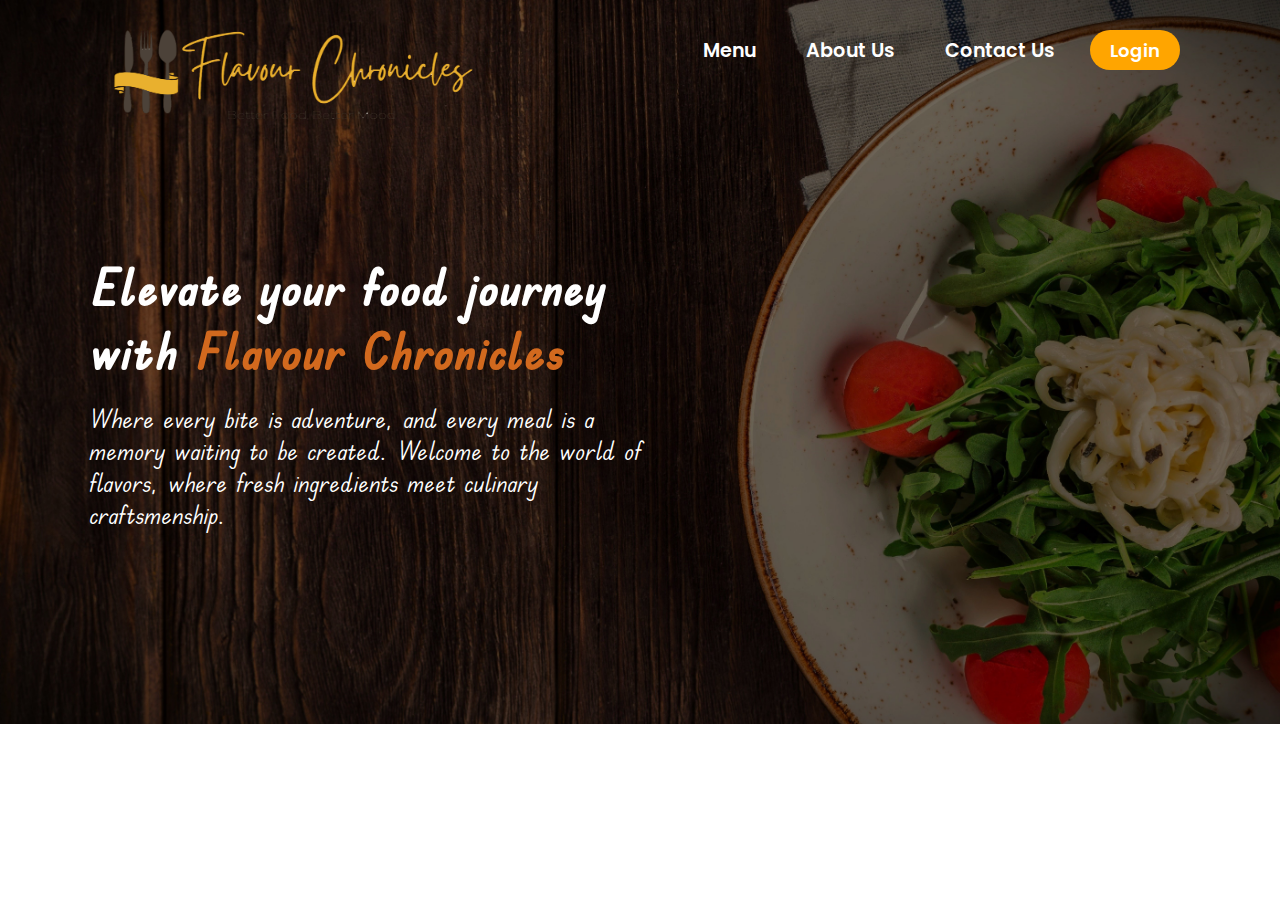
<file: index.html>
<!DOCTYPE html>
<html lang="en">

<head>
    <meta charset="UTF-8">
    <meta name="viewport" content="width=device-width, initial-scale=1.0">
    <title>Flavour Chronicles</title>
    <link rel="stylesheet" href="style.css">
    <link href='https://unpkg.com/boxicons@2.1.4/css/boxicons.min.css' rel='stylesheet'>

</head>

<body>
    <div class="header">
        <img src="logo.png" alt="">
        <div class="header-options">
            <a href="menu.html">Menu</a>
            <a href="about.html">About Us</a>
            <a href="contactus.html">Contact Us</a>
            <div class="ldiv">
            <a href="login.html">
            <button id="login">Login</button>
        </a>
        </div>
        </div>
    </div>
    <div class="quote">
        <h1>
            Elevate your food journey with
            <span style="color:chocolate">Flavour Chronicles</span>

            <p class="para">
                Where every bite is adventure, and every meal is a memory waiting to be created. Welcome to the
                world of
                flavors, where fresh ingredients meet culinary craftsmenship.
        </h1>


</body>

</html>
</file>
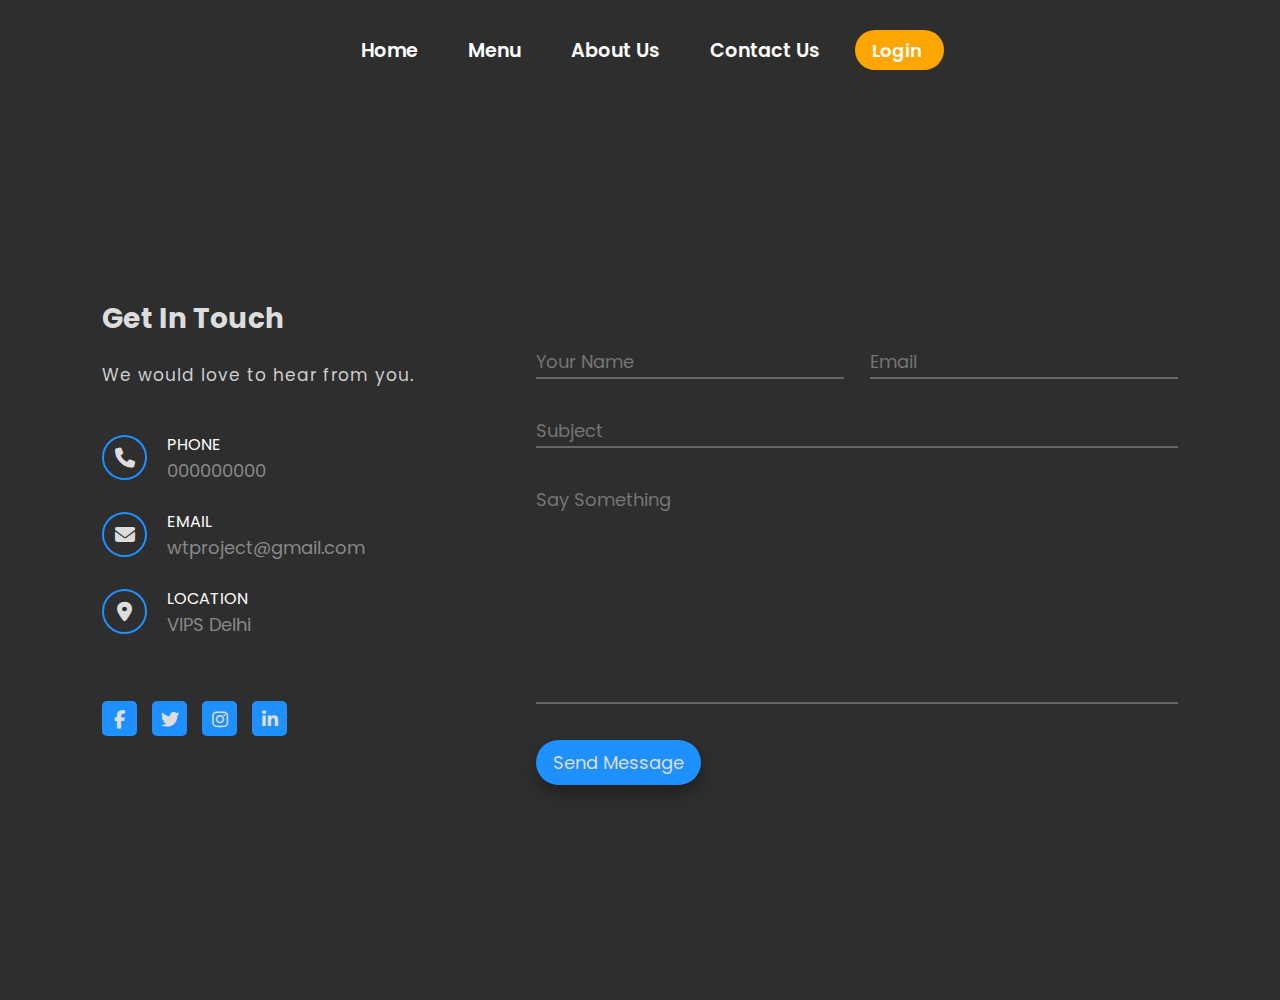
<file: contactus.html>
<!DOCTYPE html>
<html>
<head>

	<style>*{
		margin: 0;
		padding: 0;
		box-sizing: border-box;
		font-family: 'Poppins', sans-serif;
	}
	.header{
    display: flex;
    justify-content: center;
    align-items: center;
    height: 100px;
	width: 100%;
    padding: 0 100px;
    font-size: larger;

}

.header a{
    padding: 0 25px;
    border-radius: 15px; 
    text-decoration: none;
    color: white;
    font-weight: 600;
}
.header a:hover{
    border: 2px solid white;
    border-radius: 15px;
    background-color: white;
    color: black;
    transition: all 0.2s ease;
}
.header-options{
    display: flex;
    align-items: center;
}
#login{
    display: flex;
    align-items: center;
    justify-content: center ;
    gap: 5px;
    color: white;
    border: none;
    background-color: orange;
    width: 7vw;
    font-weight: 600;
    cursor: pointer;
    font-size: large;
    height: 40px;
    margin-left: 10px;
    border-radius: 20px;
    transition: all 0.2s ease;
}
	body{
		width: 100%;
		min-height: 100vh;
		background-color: #2e2e2e;
		color: white;
	}
	.container{
		width: 100%;
		min-height: 100vh;
		display: flex;
		justify-content: center;
		align-items: center;
		padding: 30px 8%;
	}
	.container .row{
		display: flex;
		justify-content: space-between;
		width: 100%;
		max-width: 1100px;
	}
	.row section.col{
		display: flex;
		flex-direction: column;
	}
	.row section.left{
		flex-basis: 35%;
		min-width: 320px;
		margin-right: 60px;
	}
	.row section.right{
		flex-basis: 60%;
	}
	section.left .contactTitle h2{
		position: relative;
		font-size: 28px;
		color: #ddd;
		display: inline-block;
		margin-bottom: 25px;
	}
	
	section.left .contactTitle p{
		font-size: 17px;
		color: #ccc;
		letter-spacing: 1px;
		line-height: 1.2;
		padding-bottom: 22px;
	}
	section.left .contactInfo{
		margin-bottom: 16px;
	}
	.contactInfo .iconGroup{
		display: flex;
		align-items: center;
		margin: 25px 0px;
	}
	.iconGroup .icon{
		width: 45px;
		height: 45px;
		border: 2px solid dodgerblue;
		border-radius: 50%;
		margin-right: 20px;
		position: relative;
	}
	.iconGroup .icon i{
		font-size: 20px;
		color: #ddd;
		position: absolute;
		top: 50%;
		left: 50%;
		transform: translate(-50%, -50%);
	}
	.details {
		display: block;
		color: #888;
		font-size: 18px;
	}
	.uppercase{
		text-transform: uppercase;
		color: #ffffff;
	}
	section.left .socialMedia{
		display: flex;
		justify-content: flex-start;
		align-items: center;
		flex-wrap: wrap;
		margin: 22px 0px 20px;
	}
	.socialMedia a{
		width: 35px;
		height: 35px;
		text-decoration: none;
		text-align: center;
		margin-right: 15px;
		border-radius: 5px;
		background-color: dodgerblue;
		transition: 0.4s;
	}
	.socialMedia a i{
		color: #ddd;
		font-size: 18px;
		line-height: 35px;
		border: 1px solid transparent;
		transition-delay: 0.4s;
	}
	.socialMedia a:hover{
		transform: translateY(-5px);
		background-color: #2e2e2e;
		color: dodgerblue;
		border: 1px solid dodgerblue;
	}
	.socialMedia a:hover i{
		color: dodgerblue;
	}
	
	
	
	.row section.right .messageForm{
		display: flex;
		justify-content: space-between;
		flex-wrap: wrap;
		padding-top: 30px;
	}
	.row section.right .inputGroup{
		margin: 18px 0px;
		position: relative;
	}
	.messageForm .halfWidth{
		flex-basis: 48%;
	}
	.messageForm .fullWidth{
		flex-basis: 100%;
	}
	.messageForm input, .messageForm textarea{
		width: 100%;
		font-size: 18px;
		padding: 2px 0px;
		background-color: #2e2e2e;
		color: #ddd;
		border: none;
		border-bottom: 2px solid #666;
		outline: none;
	}
	.messageForm textarea{
		resize: none;
		height: 220px;
		display: block;
	}
	
	.inputGroup label{
		position: absolute;
		left: 0;
		bottom: 4px;
		color: #888;
		font-size: 18px;
		transition: 0.4s;
		pointer-events: none;
	}
	.ss{
		top: 2px;
	}
	
	.inputGroup button{
		padding: 8px 16px;
		font-size: 18px;
		background-color: dodgerblue;
		color: #ddd;
		border: 1px solid transparent;
		border-radius: 25px;
		outline: none;
		cursor: pointer;
		box-shadow: 0px 8px 15px rgba(0, 0, 0, 0.3);
		transition: 0.4s;
	}
	.inputGroup button:hover{
		background-color: #2e2e2e;
		color: dodgerblue;
		box-shadow: 0px 0px 15px rgba(0, 0, 0, 0.3);
		border: 1px solid dodgerblue;
	}
	</style>


	<link rel="stylesheet" href="https://cdnjs.cloudflare.com/ajax/libs/font-awesome/6.1.1/css/all.min.css"/>
	<link href="https://fonts.googleapis.com/css2?family=Poppins:ital,wght@0,100;0,200;0,400;0,500;0,600;0,800;1,900&display=swap" rel="stylesheet">
	<meta name="viewport" content="width=device-width, initial-scale=1.0">
	<title>Contact Section</title>
</head>

<body>
	<div class="header">
		<div class="header-options">
			<a href="index.html">Home</a>
			<a href="menu.html">Menu</a>
			<a href="about.html">About Us</a>
			<a href="contactus.html">Contact Us</a>
			<div class="ldiv">
				<a href="login.html">
					<button id="login">Login
						<i class='bx bxs-user-circle'></i>
					</button>
				</a>
			</div>
		</div>
	</div>
	<div class="container">
		<main class="row">
			
		

			<section class="col left">
				
				

				<div class="contactTitle">
					<h2>Get In Touch</h2>
					<p>We would love to hear from you.</p>
				</div>

				

				<div class="contactInfo">
					
					<div class="iconGroup">
						<div class="icon">
							<i class="fa-solid fa-phone"></i>
						</div>
						<div >
							<span class="uppercase">Phone</span>
							<span class="details">000000000</span>
						</div>
					</div>

					<div class="iconGroup">
						<div class="icon">
							<i class="fa-solid fa-envelope"></i>
						</div>
						<div >
							<span class="uppercase">Email</span>
							<span class="details">wtproject@gmail.com</span>
						</div>
					</div>

					<div class="iconGroup">
						<div class="icon">
							<i class="fa-solid fa-location-dot"></i>
						</div>
						<div >
							<span class="uppercase">Location</span>
							<span class="details">VIPS Delhi</span>
						</div>
					</div>

				</div>

				
				<div class="socialMedia">
					<a href="#"><i class="fa-brands fa-facebook-f"></i></a>
					<a href="#"><i class="fa-brands fa-twitter"></i></a>
					<a href="#"><i class="fa-brands fa-instagram"></i></a>
					<a href="#"><i class="fa-brands fa-linkedin-in"></i></a>
				</div>

			
			</section>

			
			<section class="col right">
			
				<form class="messageForm">
					
					<div class="inputGroup halfWidth">
						<input type="text" name="" required="required" placeholder="Your Name">
						
					</div>

					<div class="inputGroup halfWidth">
						<input type="email" name="" required="required" placeholder="Email">
					</div>

					<div class="inputGroup fullWidth">
						<input type="text" name="" required="required" placeholder="Subject">
						
					</div>

					<div class="inputGroup fullWidth">
						<textarea required="required" placeholder="Say Something"></textarea>
						
					</div>

					<div class="inputGroup fullWidth">
						<button>Send Message</button>
					</div>

				</form>

			
			</section>

			

		</main>
	</div>
</body>
</html>
</file>
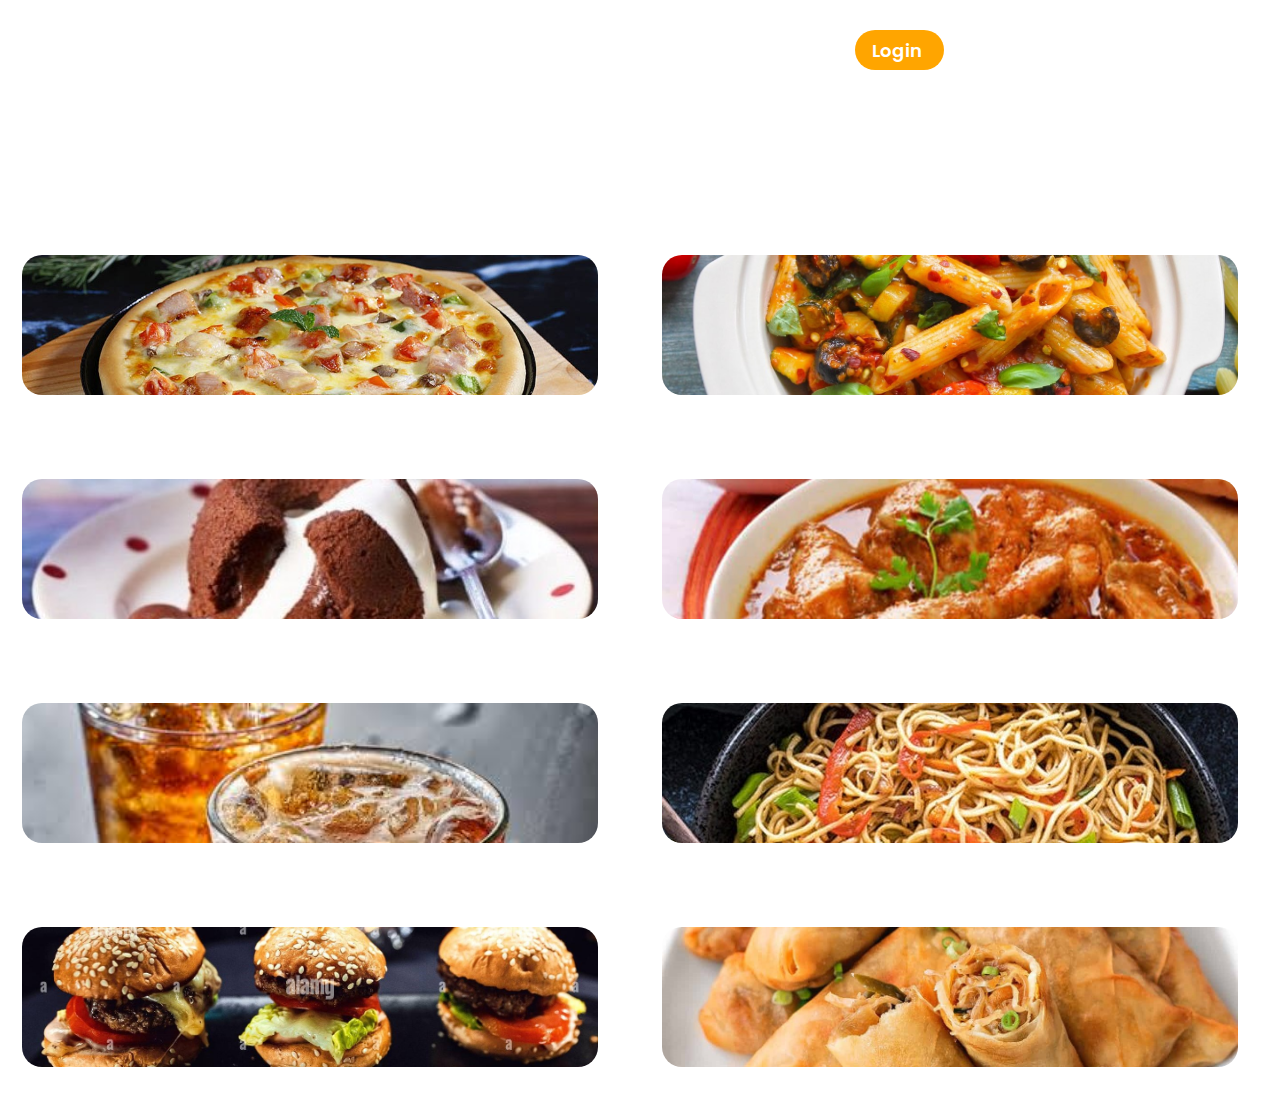
<file: menu.html>
<!DOCTYPE html>
<html lang="en">

<head>
    <meta charset="UTF-8">
    <meta name="viewport" content="width=device-width, initial-scale=1.0">
    <title>Menu</title>
    <link rel="stylesheet" href="menu.css">
    <link rel="stylesheet" href="https://cdnjs.cloudflare.com/ajax/libs/font-awesome/4.7.0/css/font-awesome.min.css">

</head>

<body>
    
    <div class="header">
        <div class="header-options">
            <a href="index.html">Home</a>
            <a href="menu.html">Menu</a>
            <a href="about.html">About Us</a>
            <a href="contactus.html">Contact Us</a>
            <div class="ldiv">
            <a href="login.html">
            <button id="login">Login
                <i class='bx bxs-user-circle'></i>
            </button>
        </a>
        </div>
        </div>
    </div>
        <div class="menu-heading">
        <h2 class="heading">
            MENU
        </h2>
<br>    
</div>

    <div class="container">
        <div class="menu">
            <h2 class="pizza1">Pizza &nbsp &nbsp &nbsp &nbsp &nbsp;&nbsp &nbsp &nbsp &nbsp &nbsp;&nbsp &nbsp &nbsp &nbsp &nbsp;&nbsp &nbsp &nbsp &nbsp &nbsp;&nbsp &nbsp &nbsp &nbsp &nbsp;&nbsp &nbsp &nbsp &nbsp &nbsp;&nbsp &nbsp &nbsp &nbsp &nbsp;&nbsp &nbsp &nbsp &nbsp &nbsp;&nbsp &nbsp &nbsp &nbsp &nbsp;&nbsp &nbsp &nbsp &nbsp &nbsp;&nbsp &nbsp &nbsp &nbsp &nbsp;&nbsp &nbsp &nbsp &nbsp &nbsp; Pastas</h2>
            <div class="pizza"><h3></h3></div>
            
            <div class="pastas"></div></div></div>
            
    <div class="container">
        <div class="menu">
            <h2 class="pizza2">Desserts &nbsp &nbsp &nbsp &nbsp&nbsp &nbsp &nbsp; &nbsp;&nbsp &nbsp &nbsp &nbsp &nbsp;&nbsp &nbsp &nbsp &nbsp &nbsp;&nbsp &nbsp &nbsp &nbsp &nbsp;&nbsp &nbsp &nbsp &nbsp &nbsp;&nbsp &nbsp &nbsp &nbsp &nbsp;&nbsp &nbsp &nbsp &nbsp &nbsp;&nbsp &nbsp &nbsp &nbsp &nbsp;&nbsp &nbsp &nbsp &nbsp &nbsp;&nbsp &nbsp &nbsp &nbsp &nbsp;&nbsp &nbsp &nbsp &nbsp &nbsp; Non-Veg</h2>
            <div class="desserts"></div>
            <div class="nonveg"></div></div></div>
           
            <div class="container">
                <div class="menu">
                    <h2 class="pizza2">Beverages &nbsp &nbsp &nbsp &nbsp&nbsp &nbsp &nbsp; &nbsp;&nbsp &nbsp &nbsp &nbsp &nbsp;&nbsp &nbsp &nbsp &nbsp &nbsp;&nbsp &nbsp &nbsp &nbsp &nbsp;&nbsp &nbsp &nbsp &nbsp &nbsp;&nbsp &nbsp &nbsp &nbsp &nbsp;&nbsp &nbsp &nbsp &nbsp &nbsp;&nbsp &nbsp &nbsp &nbsp &nbsp;&nbsp &nbsp &nbsp &nbsp &nbsp;&nbsp &nbsp &nbsp &nbsp &nbsp;&nbsp &nbsp &nbsp; Noodles</h2>
                    <div class="beverages"></div>
                    <div class="noodles"></div></div></div>
                    <div class="container">
                        <div class="menu">
                            <h2 class="pizza2">Burgers &nbsp &nbsp &nbsp &nbsp&nbsp &nbsp &nbsp; &nbsp;&nbsp &nbsp &nbsp &nbsp &nbsp;&nbsp &nbsp &nbsp &nbsp &nbsp;&nbsp &nbsp &nbsp &nbsp &nbsp;&nbsp &nbsp &nbsp &nbsp &nbsp;&nbsp &nbsp &nbsp &nbsp &nbsp;&nbsp &nbsp &nbsp &nbsp &nbsp;&nbsp &nbsp &nbsp &nbsp &nbsp;&nbsp &nbsp &nbsp &nbsp &nbsp;&nbsp &nbsp &nbsp &nbsp &nbsp;&nbsp &nbsp &nbsp; Spring Roll</h2>                 
                            <div class="burgers"></div>
                            <div class="springroll"></div></div></div>        
</body>

</html>
</file>
<file: style.css>
@import url('https://fonts.googleapis.com/css2?family=Poppins:wght@100;400&display=swap');
@import url('https://fonts.googleapis.com/css2?family=Edu+TAS+Beginner:wght@400;700&display=swap');
*{
    padding: 0;
    margin: 0;
    font-family: "poppins";
}
body{
    background: url(bg.jpg);
    background-size: cover;
    background-repeat: no-repeat;
    height: 100%;
    width: 100%;
}

.login{
    display: flex;
    align-items: center;
    border: 2px solid orange;
    background-color: orange;
    border-radius: 5px;
    position: relative;
    left: 15px;
    transition: all 0.2s ease;
}
.header{
    display: flex;
    justify-content: flex-end;
    align-items: center;
    height: 100px;
    padding: 0 100px;
    font-size: larger;

}

.header a{
    padding: 0 25px;
    border-radius: 15px; 
    text-decoration: none;
    color: white;
    font-weight: 600;
}
.header a:hover{
    border: 2px solid white;
    border-radius: 15px;
    background-color: white;
    color: black;
    transition: all 0.2s ease;
}
.header img{
    margin-top: 70px;
    height: 200px;
    margin-right: auto;
}
.header-options{
    display: flex;
    align-items: center;
}

i{
    color: white;
    scale: 1.2;
}
#login{
    display: flex;
    align-items: center;
    justify-content: center ;
    gap: 5px;
    color: white;
    border: none;
    background-color: orange;
    width: 7vw;
    font-weight: 600;
    cursor: pointer;
    font-size: large;
    height: 40px;
    margin-left: 10px;
    border-radius: 20px;
    transition: all 0.2s ease;
}
#login:hover{
    background-color: rgb(208, 141, 16);
    scale: 1.05;
}


.quote {
    position: relative;
    top: 5vw;
    width: 45%;
    padding: 7%;
    color: white;
}
.quote h1{
    font-family: 'Edu TAS Beginner', cursive;
    font-size: 4vw;
}
.quote span{
    font-family: 'Edu TAS Beginner', cursive, 'Roboto', sans-serif;
    font-size: 4vw;
    color:chocolate; font-family: 'Edu TAS Beginner', cursive, 'Roboto', sans-serif;
    font-size: 4vw;
    color:chocolate;
}
.quote p {
    margin-top: 20px;
    font-size: 2vw;
    font-family: 'Edu TAS Beginner', cursive;
    font-weight: 400;
}
.ldiv a:hover{
    background-color: transparent;
    border: none    ;
}
</file>
<file: menu.css>
@import url('https://fonts.googleapis.com/css2?family=Poppins:wght@100;400&display=swap');
*{
    padding: 0;
    margin: 0;
    font-family: "poppins";
    color: white;
    box-sizing: border-box;
}

body{
    /* background-image: url(menu-bg.jpg); */
    background-image: url(https://t3.ftcdn.net/jpg/03/32/24/92/360_F_332249282_aicKD4ZlPqVTg2PvbZtDGP5RTzU6cXj3.jpg);
    height: 110vh;
    width: 100%;
    background-size: cover;
}

.login{
    display: flex;
    align-items: center;
    border: 2px solid orange;
    background-color: orange;
    border-radius: 5px;
    position: relative;
    left: 15px;
    transition: all 0.2s ease;
}
.header{
    display: flex;
    justify-content: center;
    align-items: center;
    height: 100px;
    padding: 0 100px;
    font-size: larger;

}

.header a{
    padding: 0 25px;
    border-radius: 15px; 
    text-decoration: none;
    color: white;
    font-weight: 600;
}
.header a:hover{
    border: 2px solid white;
    border-radius: 15px;
    background-color: white;
    color: black;
    transition: all 0.2s ease;
}
.header img{
    margin-top: 70px;
    height: 200px;
    margin-right: auto;
}
.header-options{
    display: flex;
    align-items: center;
}

i{
    color: white;
    scale: 1.2;
}
#login{
    display: flex;
    align-items: center;
    justify-content: center ;
    gap: 5px;
    color: white;
    border: none;
    background-color: orange;
    width: 7vw;
    font-weight: 600;
    cursor: pointer;
    font-size: large;
    height: 40px;
    margin-left: 10px;
    border-radius: 20px;
    transition: all 0.2s ease;
}
.ldiv a:hover{
    border: none;
    background-color: transparent;
    scale: 1.15;
}
.ldiv button:hover{
    scale: 1.05;
}
.pizza1{
    margin-left: 8.5cm;
   
}
.pizza2{
    margin-left: 8cm;
   
}
.pastas1{
    margin-left: 7cm;
}
.menu1{
    margin-top: 41px;
    padding: 0 25px;
    border-radius: 15px; 
    text-decoration: none;
    color: white;
    font-weight: 600;
    margin-left: 30cm;
    font-size: 18px;
    
}
.menu div{
    width: 45vw;
    height: 140px;
    margin-bottom: 22px ;
    margin-left: 22px;
    border-radius: 20px;
    color: rgb(255, 255, 255);
    padding-left: 7cm;
    font-size: larger;
    font-weight: 600;
    cursor: pointer;
    display: inline-block;
    align-items: center;
    transition: all 0.2s ease;
    margin-right: 1cm;
    
}
.pizza{
    background-image:url(pizza.jpg) ;
    background-size: cover;
    display: inline-block;
}
.pastas{
    background-image: url(pasta.jpg);
    background-size: cover;
}
.desserts{
    background-image: url(dessert.jpg);
    background-size: cover;
}
.nonveg{
    background-image: url(nonveg.jpg);
    background-size: cover;
}
.beverages{
    background-image: url(beverage.jpg);
    background-size: cover;
}
.noodles{
    background-image: url(noodles.jpg);
    background-size: cover;
}
.burgers{
    background-image: url(burgers.jpg);
    background-size: cover;
}
.springroll{
    background-image: url(springroll.jpg);
    background-size: cover;
}
.menu div:hover{
    scale: 1.02;
}
.menu-heading h2{
    text-align: center;
    font-size: 5vw;
}

.container{
    display: flex;
    margin-bottom: 20px;}
</file>
